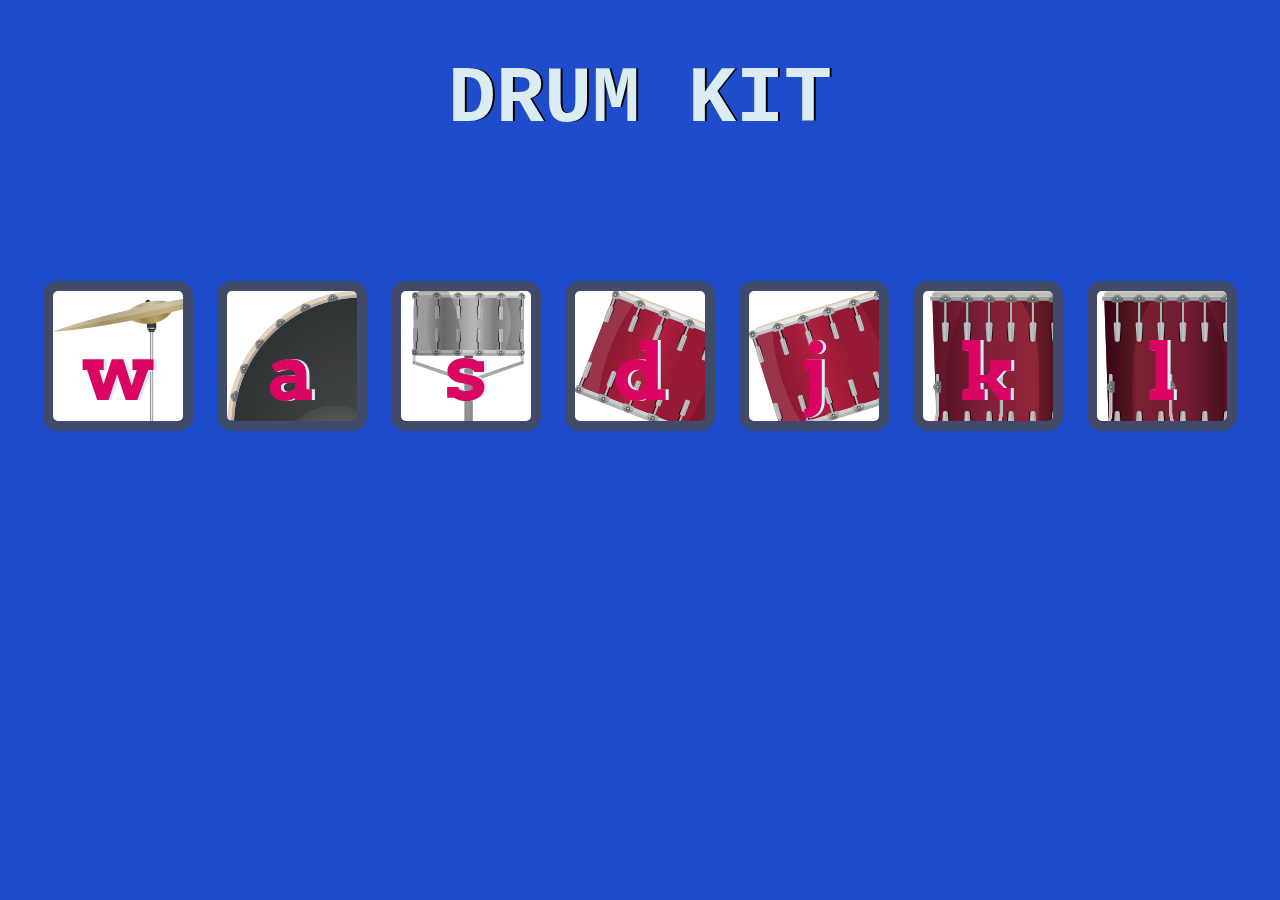
<file: Drum Kit/index.html>
<!DOCTYPE html>
<html lang="en" dir="ltr">

<head>
  <meta charset="utf-8">
  <title>Drum Kit</title>
  <link rel="stylesheet" href="styles.css">
  <link href="https://fonts.googleapis.com/css?family=Arvo" rel="stylesheet">
</head>

<body>

  <h1 id="title">DRUM KIT</h1>
  <div class="set">
    <button class="w drum">w</button>
    <button class="a drum">a</button>
    <button class="s drum">s</button>
    <button class="d drum">d</button>
    <button class="j drum">j</button>
    <button class="k drum">k</button>
    <button class="l drum">l</button>
  </div>




   <script src="index.js"></script>
</body>

</html>
</file>
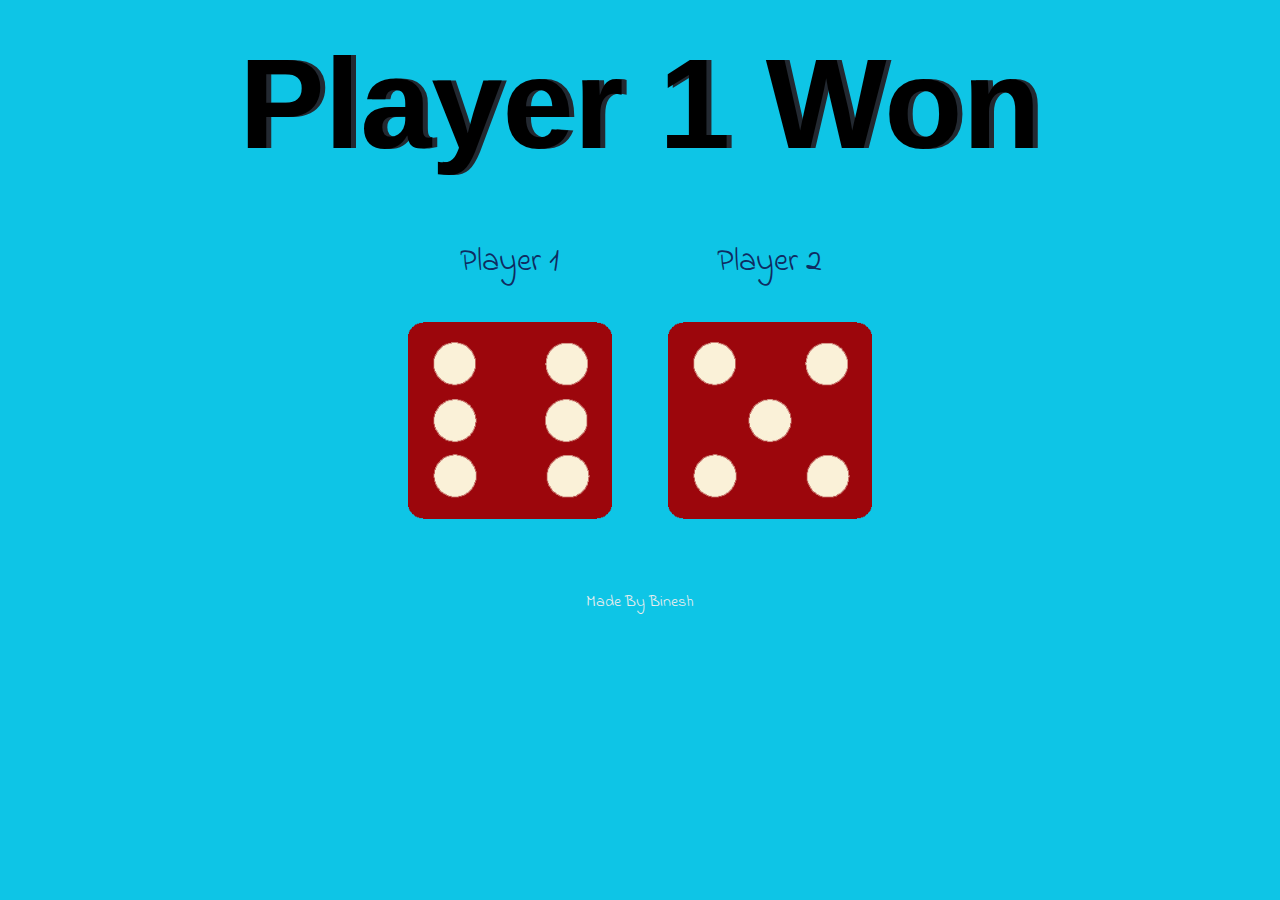
<file: Dice Game/dicee.html>
<!DOCTYPE html>
<html lang="en" dir="ltr">
  <head>
    <meta charset="utf-8">
    <title>Dicee</title>
    <link rel="stylesheet" href="styles.css">
    <link href="https://fonts.googleapis.com/css?family=Indie+Flower|Lobster" rel="stylesheet">

  </head>
  <body>

    <div class="container">
      <h1>Refresh Me</h1>

      <div class="dice">
        <p>Player 1</p>
        <img class="img1" src="./images/dice6.png">
      </div>

      <div class="dice">
        <p>Player 2</p>
        <img class="img2" src="./images/dice6.png">
      </div>

    </div>
<Script src="./index.js"></Script>

  </body>


  <footer>
    Made By Binesh
  </footer>
</html>
</file>
<file: Drum Kit/styles.css>
body {
  text-align: center;
  background-color: #1e4cca;
}

h1 {
  font-size: 5rem;
  color: #DBEDF3;
  font-family:'Courier New', Courier, monospace;
  text-shadow: 2px 0 #000000;

}



.w {
  background-image: url(./images/crash.png);

}

.a {
  background-image: url(./images/kick.png);

}

.s {
  background-image: url(./images/snare.png);

}

.d {
  background-image: url(./images/tom1.png);

}

.j {
  background-image: url(./images/tom2.png);

}

.k {
  background-image: url(./images/tom3.png);

}

.l {
  background-image: url(./images/tom4.png);

}

.set {
  margin: 10% auto;
}

.game-over {
  background-color: red;
  opacity: 0.8;
}

.pressed {
  box-shadow: 0 3px 4px 0 #DBEDF3;
  opacity: 0.5;
}

.red {
  color: rgb(119, 156, 115);
}

.drum {
  outline: none;
  border: 10px solid #404B69;
  font-size: 5rem;
  font-family: 'Arvo', cursive;
  line-height: 2;
  font-weight: 900;
  color: #DA0463;
  text-shadow: 3px 0 #DBEDF3;
  border-radius: 15px;
  display: inline-block;
  width: 150px;
  height: 150px;
  text-align: center;
  margin: 10px;
  background-color: white;
}
</file>
<file: Dice Game/styles.css>
.container {
  width: 70%;
  margin: auto;
  text-align: center;
}

.dice {
  text-align: center;
  display: inline-block;

}

body {
  background-color: #0ec5e6;
}

h1 {
  margin: 30px;
  font-family: Arial, Helvetica, sans-serif;
  text-shadow: 5px 0 #232931;
  font-size: 8rem;
  color: #000000;
}

p {
  font-size: 2rem;
  color: #0f2b61;
  font-family: 'Indie Flower', cursive;
}

img {
  width: 80%;
}

footer {
  margin-top: 5%;
  color: #EEEEEE;
  text-align: center;
  font-family: 'Indie Flower', cursive;

}
</file>
